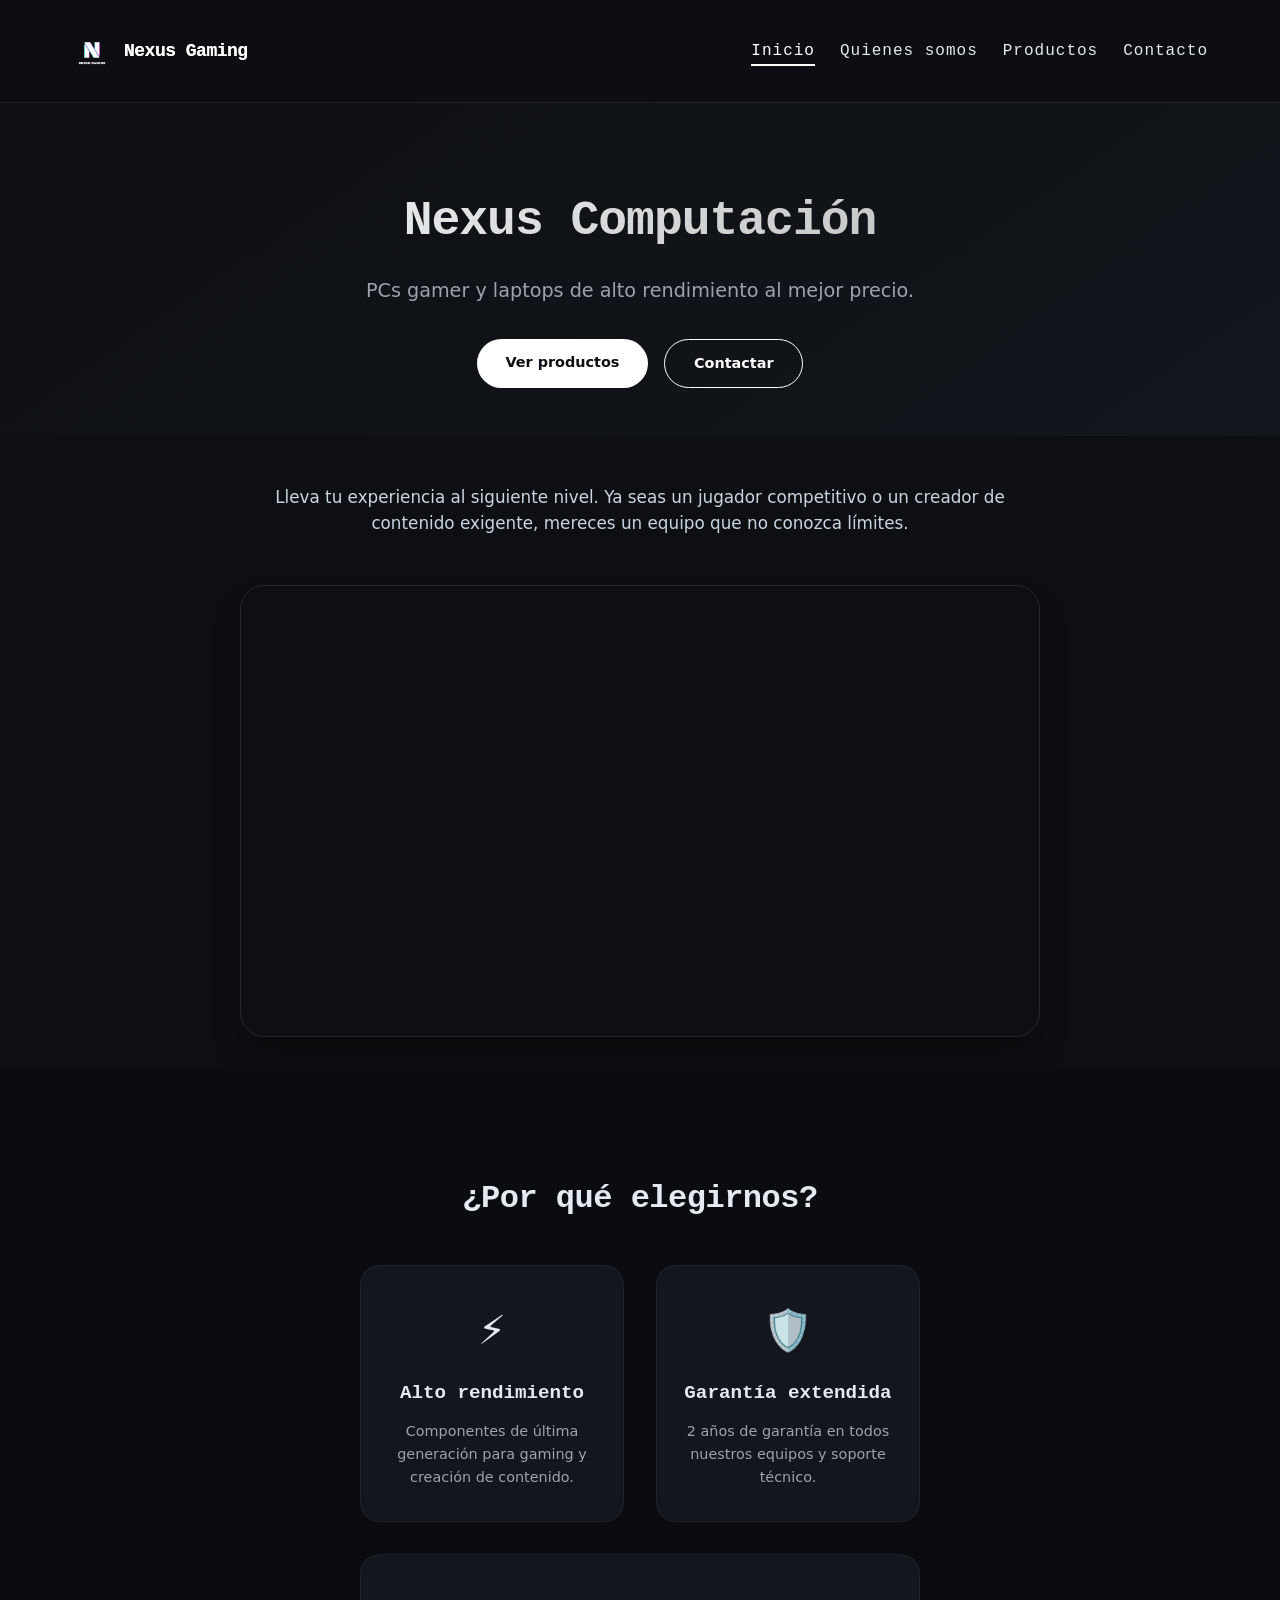
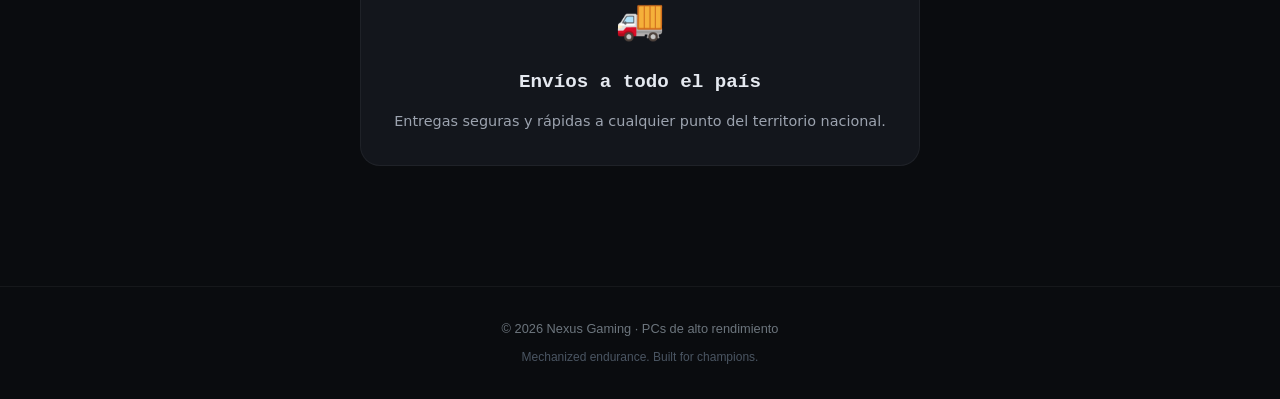
<file: Pagina-web-pc/Pagina-celuya/index.html>
<!DOCTYPE html>
<html lang="es">

<head>
    <meta charset="UTF-8">
    <meta name="viewport" content="width=device-width, initial-scale=1.0">
    <meta name="description" content="Nexus Gaming - PCs gamer y laptops de alto rendimiento al mejor precio">
    <meta name="keywords" content="PC gamer, laptops gaming, hardware, Nexus Gaming">
    <meta name="author" content="Nexus Gaming">

    <!-- Fuente Minecraft -->
    <link href="https://fonts.cdnfonts.com/css/minecraft-4" rel="stylesheet">

    <!-- Icono -->
    <link rel="icon" href="src/icono.ico">

    <!-- CSS -->
    <link rel="stylesheet" href="diseño/styles.css">

    <title>Nexus Gaming | PCs de alto rendimiento</title>
</head>

<body>

    <!-- HEADER -->
    <header class="main-header">
        <div class="navbar">
            <div class="logo">
                <a href="index.html" class="logo-container">
                    <img src="img/log4.png" alt="Logo">
                    <span class="logo-text">Nexus Gaming</span>
                </a>
            </div>

            <!-- MENÚ DE NAVEGACIÓN -->
            <ul class="menu">
                <li><a href="index.html" class="active">Inicio</a></li>
                <li><a href="quiensomos.html">Quienes somos</a></li>
                <li><a href="productos.html">Productos</a></li>
                <li><a href="contacto.html">Contacto</a></li>
            </ul>
        </div>
    </header>

    <main>

        <!-- SECCIÓN HERO ACATENEMOS EL INICIO -->
        <section class="hero">
            <h1>Nexus Computación</h1>
            <p>PCs gamer y laptops de alto rendimiento al mejor precio.</p>
            <div class="hero-buttons">
                <a href="productos.html" class="btn-primary">Ver productos</a>
                <a href="contacto.html" class="btn-outline">Contactar</a>
            </div>
        </section>

        <!-- TEXTO DE PRESENTACION -->
        <p class="intro-text">
            Lleva tu experiencia al siguiente nivel. Ya seas un jugador competitivo o un creador de contenido exigente, mereces un equipo que no conozca límites.
        </p>

        <!-- VIDEO DESTACADO -->
        <div class="video-container">
            <div class="video-box">
                <iframe src="https://www.youtube.com/embed/_mgwli8n15c" title="Nexus Gaming Video" loading="lazy"></iframe>
            </div>
        </div>

        <!--SECCIÓN DESTACADOS (OPCIONAL)  -->
        <section class="highlights">
            <div class="container">
                <h2>¿Por qué elegirnos?</h2>
                <div class="highlights-grid">
                    <div class="highlight-card">
                        <div class="highlight-icon">⚡</div>
                        <h3>Alto rendimiento</h3>
                        <p>Componentes de última generación para gaming y creación de contenido.</p>
                    </div>
                    <div class="highlight-card">
                        <div class="highlight-icon">🛡️</div>
                        <h3>Garantía extendida</h3>
                        <p>2 años de garantía en todos nuestros equipos y soporte técnico.</p>
                    </div>
                    <div class="highlight-card">
                        <div class="highlight-icon">🚚</div>
                        <h3>Envíos a todo el país</h3>
                        <p>Entregas seguras y rápidas a cualquier punto del territorio nacional.</p>
                    </div>
                </div>
            </div>
        </section>

    </main>

    <!-- FOOTER (pie de pagina)-->
    <footer class="main-footer">
        <div class="footer-container">
            <p>© 2026 Nexus Gaming · PCs de alto rendimiento</p>
            <p class="footer-tagline">Mechanized endurance. Built for champions.</p>
        </div>
    </footer>

</body>

</html>
</file>
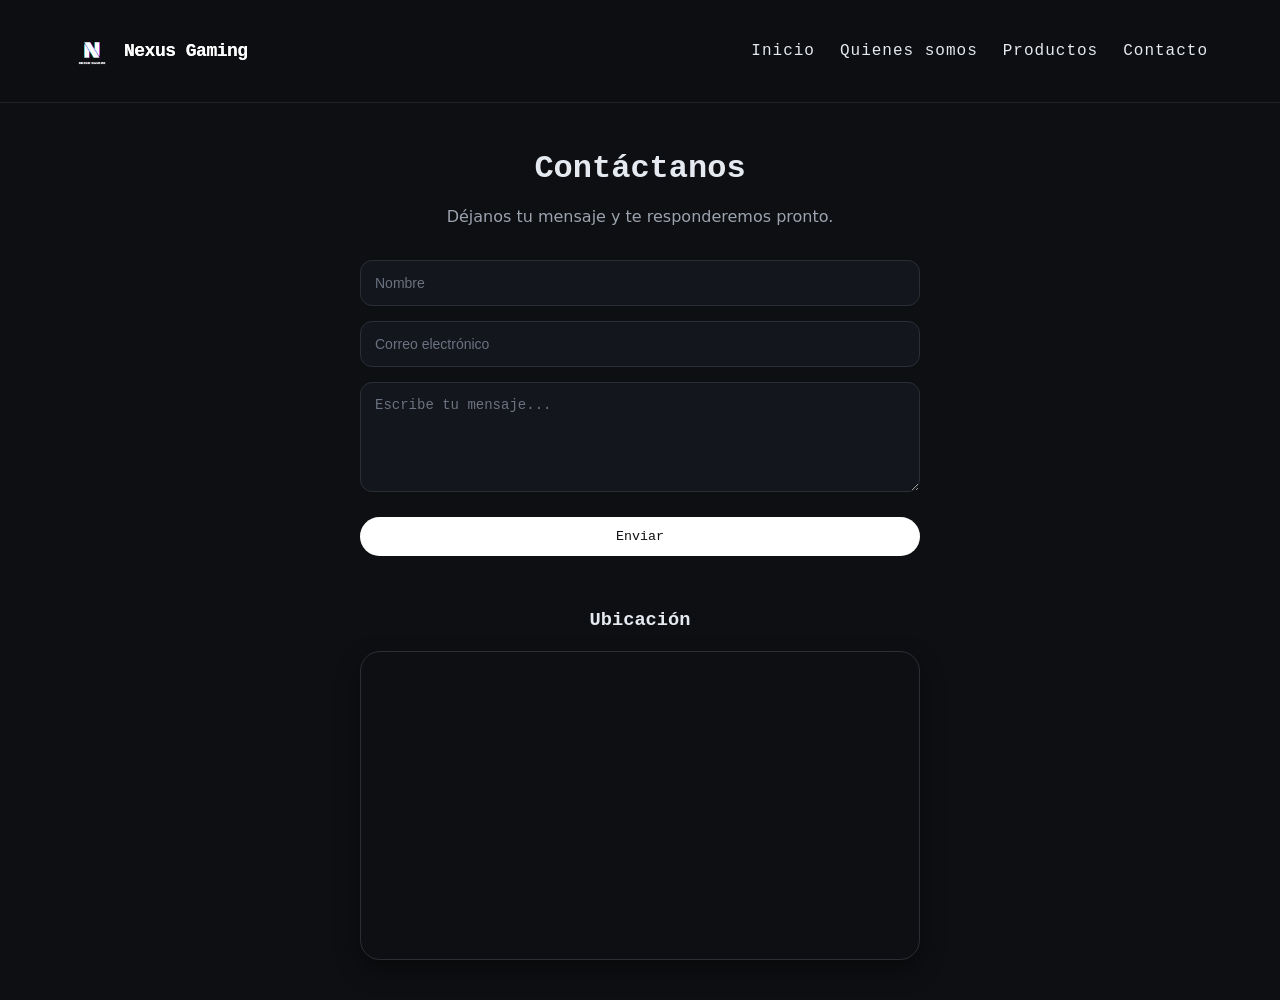
<file: Pagina-web-pc/Pagina-celuya/contacto.html>
<!DOCTYPE html>
<html lang="es">

<head>
    <meta charset="UTF-8">
    <meta name="viewport" content="width=device-width, initial-scale=1.0">

    <!-- Fuente Minecraft -->
    <link href="https://fonts.cdnfonts.com/css/minecraft-4" rel="stylesheet">

    <!-- CSS -->
    <link rel="stylesheet" href="diseño/styles.css">

    <title>Contacto</title>
</head>

<body>

    <!-- HEADER -->
    <header class="main-header">
        <div class="navbar">

            <div class="logo">
                <a href="index.html" class="logo-container">
                    <img src="img/log4.png" alt="Logo">
                    <span class="logo-text">Nexus Gaming</span>
                </a>
            </div>

            <nav>
                <ul class="menu">
                    <li><a href="index.html">Inicio</a></li>
                    <li><a href="quiensomos.html">Quienes somos</a></li>
                    <li><a href="productos.html">Productos</a></li>
                    <li><a href="contacto.html">Contacto</a></li>
                </ul>
            </nav>

        </div>
    </header>

    <!-- FORMULARIO -->
    <main class="container">

        <section class="contact-section">

            <h2>Contáctanos</h2>
            <p>Déjanos tu mensaje y te responderemos pronto.</p>

            <form class="contact-form">

                <input type="text" name="nombre" placeholder="Nombre" required>

                <input type="email" name="correo" placeholder="Correo electrónico" required>

                <textarea name="mensaje" placeholder="Escribe tu mensaje..." rows="5" required></textarea>

                <button type="submit">Enviar</button>

            </form>
            <div class="map-section">
                <h3>Ubicación</h3>

                <div class="map-box">
                    <iframe src="https://www.google.com/maps?q=Bogotá&output=embed" loading="lazy">
            </iframe>
                </div>
            </div>

        </section>

    </main>

</body>

</html>
</file>
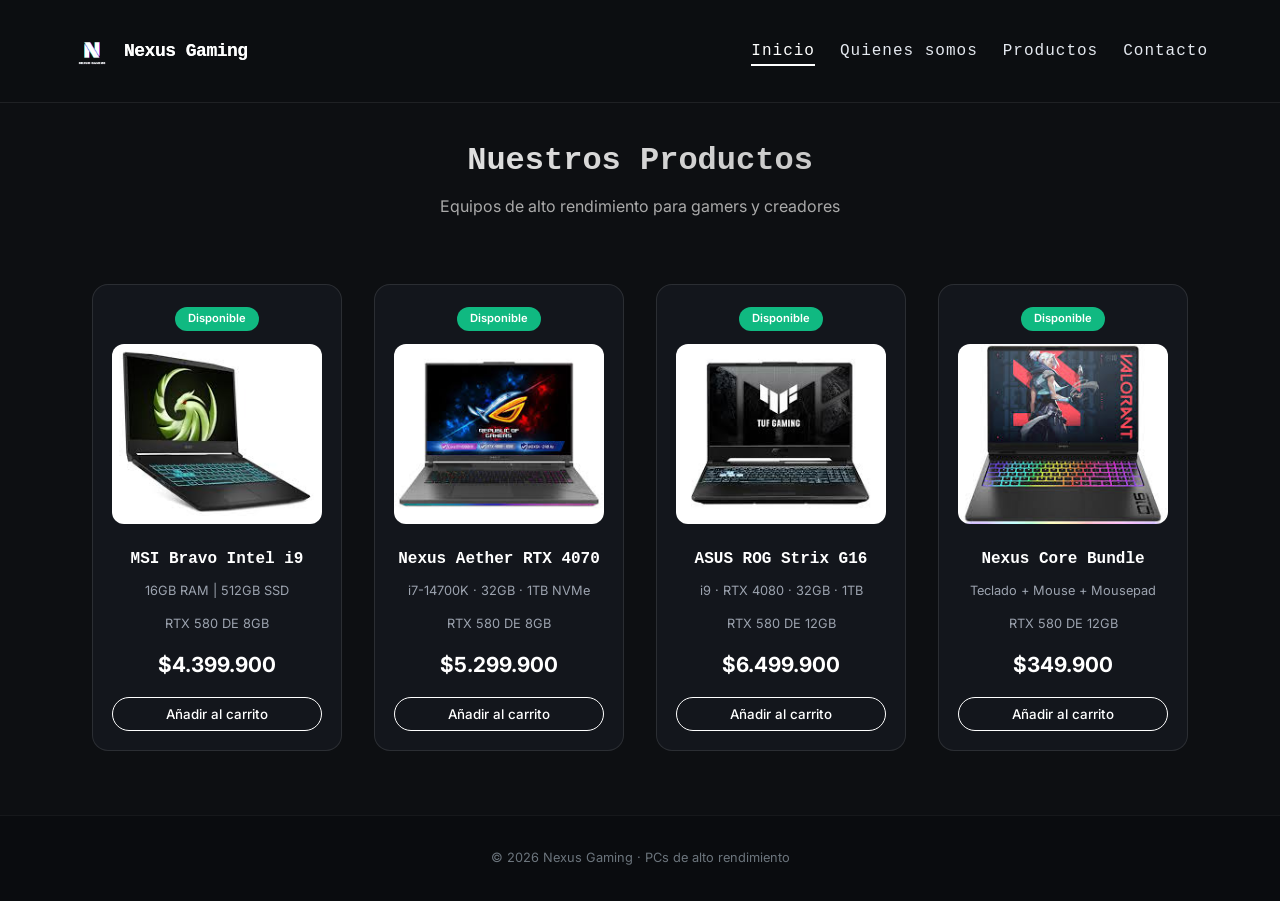
<file: Pagina-web-pc/Pagina-celuya/productos.html>
<!DOCTYPE html>
<html lang="es">

<head>
    <meta charset="UTF-8">
    <meta name="viewport" content="width=device-width, initial-scale=1.0">

    <!-- Fuentes -->
    <link href="https://fonts.cdnfonts.com/css/minecraft-4" rel="stylesheet">
    <link href="https://fonts.googleapis.com/css2?family=Inter:wght@300;400;500;600;700&display=swap" rel="stylesheet">

    <!-- Icono -->
    <link rel="icon" href="src/icono.ico">

    <!-- CSS -->
    <link rel="stylesheet" href="diseño/styles.css">

    <title>Nexus Gaming | Productos</title>
</head>

<body>

      <!-- HEADER -->
    <header class="main-header">
        <div class="navbar">
            <div class="logo">
                <a href="index.html" class="logo-container">
                    <img src="img/log4.png" alt="Logo">
                    <span class="logo-text">Nexus Gaming</span>
                </a>
            </div>

            <!-- MENÚ DE NAVEGACIÓN -->
            <ul class="menu">
                <li><a href="index.html" class="active">Inicio</a></li>
                <li><a href="quiensomos.html">Quienes somos</a></li>
                <li><a href="productos.html">Productos</a></li>
                <li><a href="contacto.html">Contacto</a></li>
            </ul>
        </div>
    </header>

    <!-- TÍTULO DE LA PÁGINA -->
    <section class="page-title">
        <h1>Nuestros Productos</h1>
        <p>Equipos de alto rendimiento para gamers y creadores</p>
    </section>

    <!-- GRID DE PRODUCTOS -->
    <main class="products-container">

        <!-- Producto 1 -->
        <div class="product-card">
            <span class="product-status">Disponible</span>
            <img src="img/pc1.jpeg" alt="MSI Bravo" class="product-img">
            <h3>MSI Bravo Intel i9</h3>
            <p class="specs">16GB RAM | 512GB SSD</p>
            <P class="specs">RTX 580 DE 8GB </P>
            <p class="price">$4.399.900</p>
            <button class="btn-cart">Añadir al carrito</button>
        </div>

        <!-- Producto 2 -->
        <div class="product-card">
            <span class="product-status">Disponible</span>
            <img src="img/pc2.jpeg" alt="Nexus Aether" class="product-img">
            <h3>Nexus Aether RTX 4070</h3>
            <p class="specs">i7-14700K · 32GB · 1TB NVMe</p>
             <P class="specs">RTX 580 DE 8GB </P>
            <p class="price">$5.299.900</p>
            <button class="btn-cart">Añadir al carrito</button>
        </div>

        <!-- Producto 3 -->
        <div class="product-card">
            <span class="product-status">Disponible</span>
            <img src="img/pc3.jpeg" alt="ASUS ROG" class="product-img">
            <h3>ASUS ROG Strix G16</h3>
            <p class="specs">i9 · RTX 4080 · 32GB · 1TB</p>
             <P class="specs">RTX 580 DE 12GB </P>
            <p class="price">$6.499.900</p>
            <button class="btn-cart">Añadir al carrito</button>
        </div>

        <!-- Producto 4 -->
        <div class="product-card">
            <span class="product-status">Disponible</span>
            <img src="img/pc4.jpeg" alt="Nexus Bundle" class="product-img">
            <h3>Nexus Core Bundle</h3>
            <p class="specs">Teclado + Mouse + Mousepad</p>
             <P class="specs">RTX 580 DE 12GB </P>
            <p class="price">$349.900</p>
            <button class="btn-cart">Añadir al carrito</button>
        </div>

    </main>

    <!-- FOOTER -->
    <footer class="main-footer">
        <p>© 2026 Nexus Gaming · PCs de alto rendimiento</p>
    </footer>

    <!-- SCRIPT -->
    <script>
        const botones = document.querySelectorAll('.btn-cart');
        botones.forEach(btn => {
            btn.addEventListener('click', () => {
                alert('Producto añadido al carrito');
            });
        });
    </script>

</body>

</html>
</file>
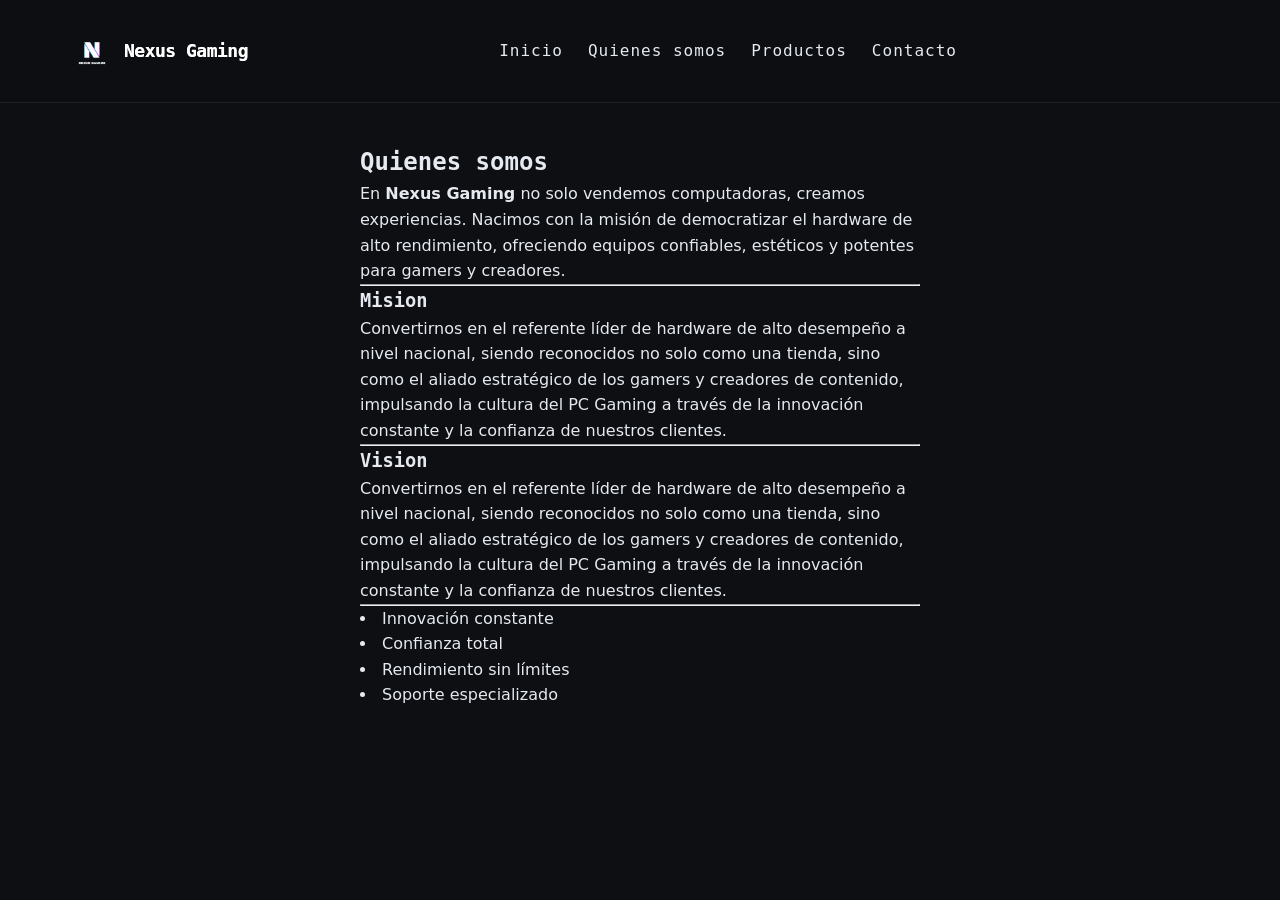
<file: Pagina-web-pc/Pagina-celuya/quiensomos.html>
<!DOCTYPE html>
<html lang="en">

<head>
    <link href="https://fonts.cdnfonts.com/css/minecraft-4" rel="stylesheet">
    <link rel="icon" href="src/icono.ico" type="image/x-icon">
    <meta charset="UTF-8">
    <meta name="viewport" content="width=device-width, initial-scale=1.0">
    <title>Quienes somos</title>
    <link rel="stylesheet" href="diseño/styles.css">



</head>

<body>
    <!-- HEADER -->
    <header class="main-header">
        <div class="navbar">
            <div class="logo">
                <a href="index.html" class="logo-container">
                    <img src="img/log4.png" alt="Logo">
                    <span class="logo-text">Nexus Gaming</span>
                </a>
            </div>
            <nav>
                <ul class="menu">
                    <li><a href="index.html">Inicio</a></li>
                    <li><a href="quiensomos.html">Quienes somos</a></li>
                    <li><a href="productos.html">Productos</a></li>
                    <li><a href="contacto.html">Contacto</a></li>
                </ul>
            </nav>

            <div class="product-media_image" src="img/pc1.jpeg"> </div>

    </header>



    <main class="mc-container">
        <!-- SECCIÓN DE LA MISION Y VISION DE NEXUS -->
        <section id="quienes-somos" class="about">
            <div class="container">
                <h2>Quienes somos</h2>

                <div class="about-grid">
                    <!-- Texto introductorio -->
                    <div class="about-intro">
                        <p>En <strong>Nexus Gaming</strong> no solo vendemos computadoras, creamos experiencias. Nacimos con la misión de democratizar el hardware de alto rendimiento, ofreciendo equipos confiables, estéticos y potentes para gamers y creadores.</p>
                    </div>

                    <!-- Misión y Visión en dos columnas -->
                    <div class="mission-vision">
                        <div class="card-mv">
                            <hr>
                            <h3>Mision</h3>
                            <p>Convertirnos en el referente líder de hardware de alto desempeño a nivel nacional, siendo reconocidos no solo como una tienda, sino como el aliado estratégico de los gamers y creadores de contenido, impulsando la cultura del
                                PC Gaming a través de la innovación constante y la confianza de nuestros clientes.</p>
                        </div>
                        <div class="card-mv">
                            <hr>
                            <h3>Vision</h3>
                            <p>
                                Convertirnos en el referente líder de hardware de alto desempeño a nivel nacional, siendo reconocidos no solo como una tienda, sino como el aliado estratégico de los gamers y creadores de contenido, impulsando la cultura del PC Gaming a través de la innovación
                                constante y la confianza de nuestros clientes.

                            </p>
                        </div>
                        <p>

                        </p>
                        <hr>
                        <!-- Valores / características -->
                        <div class="values">
                            <li> Innovación constante</li>
                            <li> Confianza total</li>
                            <li> Rendimiento sin límites</li>
                            <li> Soporte especializado</li>
                        </div>
                    </div>
                </div>
        </section>








        </div>

        </section>





    </main>
</body>

</html>
</file>
<file: Pagina-web-pc/Pagina-celuya/diseño/styles.css>
/*  BASE */

* {
    margin: 0;
    padding: 0;
    box-sizing: border-box;
}

body {
    font-family: 'Inter', system-ui, sans-serif;
    background-color: #0d0f12;
    color: #e5e9f0;
    line-height: 1.6;
    scroll-behavior: smooth;
}

h1,
h2,
h3 {
    font-family: 'Minecraft', monospace;
}

.menu li a {
    font-family: 'Minecraft', monospace;
    letter-spacing: 1px;
}


/*  CONTENEDOR REUTILIZABLE  */

.container {
    max-width: 1200px;
    margin: 0 auto;
    padding: 0 2rem;
}


/*  HEADER  */

.main-header {
    position: sticky;
    top: 0;
    z-index: 100;
    background: rgba(13, 15, 18, 0.92);
    backdrop-filter: blur(12px);
    border-bottom: 1px solid rgba(255, 255, 255, 0.08);
}

.navbar {
    max-width: 1280px;
    margin: 0 auto;
    padding: 1rem 2rem;
    display: flex;
    justify-content: space-between;
    align-items: center;
    flex-wrap: wrap;
    gap: 1rem;
}


/* Logo */

.logo a {
    text-decoration: none;
    display: flex;
    align-items: center;
    gap: 0.75rem;
}

.logo img {
    height: 42px;
    width: auto;
}

.logo-text {
    font-size: 1.5rem;
    font-weight: 700;
    background: linear-gradient(135deg, #ffffff, #a0a0a0);
    background-clip: text;
    -webkit-background-clip: text;
    color: transparent;
    letter-spacing: -0.5px;
}


/* Menú */

.menu {
    display: flex;
    gap: 2rem;
    list-style: none;
}

.menu li a {
    text-decoration: none;
    color: #e5e9f0;
    font-weight: 500;
    font-size: 1rem;
    transition: all 0.2s ease;
    padding-bottom: 4px;
}

.menu li a:hover,
.menu li a.active {
    color: #ffffff;
    border-bottom: 2px solid #ffffff;
}


/* ========== HERO ========== */

.hero {
    text-align: center;
    padding: 5rem 2rem 3rem;
    background: linear-gradient(145deg, #0d0f12 0%, #13161c 100%);
}

.hero h1 {
    font-size: 3rem;
    font-weight: 700;
    background: linear-gradient(135deg, #ffffff, #b0b0b0);
    background-clip: text;
    -webkit-background-clip: text;
    color: transparent;
    margin-bottom: 1rem;
    letter-spacing: -1px;
}

.hero p {
    font-size: 1.2rem;
    color: #9ca3af;
    max-width: 600px;
    margin: 0 auto;
}


/* Botones */

.hero-buttons {
    display: flex;
    justify-content: center;
    gap: 1rem;
    margin: 2rem auto 0;
    flex-wrap: wrap;
}

.btn-primary,
.btn-outline {
    display: inline-block;
    padding: 0.75rem 1.8rem;
    border-radius: 40px;
    text-decoration: none;
    font-weight: 600;
    transition: all 0.2s ease;
    cursor: pointer;
    font-family: inherit;
    font-size: 0.9rem;
    border: none;
}

.btn-primary {
    background: #ffffff;
    color: #0d0f12;
}

.btn-primary:hover {
    background: #e0e0e0;
    transform: translateY(-2px);
}

.btn-outline {
    border: 1px solid #ffffff;
    color: #ffffff;
    background: transparent;
}

.btn-outline:hover {
    background: rgba(255, 255, 255, 0.1);
    transform: translateY(-2px);
}


/* ========== TEXTO INTRO ========== */

.intro-text {
    max-width: 800px;
    margin: 3rem auto;
    text-align: center;
    font-size: 1.05rem;
    padding: 0 1.5rem;
    color: #cbd5e1;
    line-height: 1.6;
}


/* ========== VIDEO ========== */

.video-container {
    max-width: 1200px;
    margin: 0 auto;
    padding: 0 2rem 2rem;
}

.video-box {
    width: 100%;
    max-width: 800px;
    margin: 0 auto;
    border-radius: 24px;
    overflow: hidden;
    box-shadow: 0 20px 35px -12px rgba(0, 0, 0, 0.5);
    border: 1px solid rgba(255, 255, 255, 0.1);
    transition: transform 0.2s ease;
}

.video-box:hover {
    transform: scale(1.01);
}

.video-box iframe {
    width: 100%;
    height: 450px;
    border: none;
    display: block;
}


/* ========== HIGHLIGHTS (POR QUÉ ELEGIRNOS) ========== */

.highlights {
    padding: 4rem 0 5rem;
    background: #0a0c0f;
}

.highlights h2 {
    text-align: center;
    font-size: 2rem;
    font-weight: 600;
    margin-bottom: 2.5rem;
    letter-spacing: -0.5px;
}

.highlights-grid {
    display: flex;
    gap: 2rem;
    flex-wrap: wrap;
    justify-content: center;
}

.highlight-card {
    background: #13161c;
    padding: 2rem 1.5rem;
    border-radius: 20px;
    text-align: center;
    flex: 1;
    min-width: 220px;
    border: 1px solid rgba(255, 255, 255, 0.05);
    transition: all 0.2s ease;
}

.highlight-card:hover {
    transform: translateY(-5px);
    border-color: rgba(255, 255, 255, 0.15);
    background: #181c24;
}

.highlight-icon {
    font-size: 2.5rem;
    margin-bottom: 1rem;
}

.highlight-card h3 {
    font-size: 1.2rem;
    margin-bottom: 0.75rem;
}

.highlight-card p {
    font-size: 0.9rem;
    color: #9ca3af;
}


/* ========== FOOTER ========== */

.main-footer {
    text-align: center;
    padding: 2rem;
    border-top: 1px solid rgba(255, 255, 255, 0.05);
    background: #0a0c0f;
    font-size: 0.8rem;
    color: #6c757d;
}

.footer-tagline {
    margin-top: 0.5rem;
    font-size: 0.75rem;
    color: #4a5562;
}


/* ========== RESPONSIVE ========== */

@media (max-width: 768px) {
    .navbar {
        flex-direction: column;
        text-align: center;
    }
    .menu {
        gap: 1.5rem;
        flex-wrap: wrap;
        justify-content: center;
    }
    .hero h1 {
        font-size: 2rem;
    }
    .hero p {
        font-size: 1rem;
    }
    .intro-text {
        font-size: 0.95rem;
        margin: 2rem auto;
    }
    .video-box iframe {
        height: 250px;
    }
    .highlights h2 {
        font-size: 1.5rem;
    }
    .highlight-card {
        min-width: 180px;
    }
}

@media (max-width: 480px) {
    .menu {
        gap: 1rem;
    }
    .menu li a {
        font-size: 0.85rem;
    }
    .logo-text {
        font-size: 1.2rem;
    }
    .btn-primary,
    .btn-outline {
        padding: 0.6rem 1.2rem;
        font-size: 0.8rem;
    }
    .hero-buttons {
        gap: 0.75rem;
    }
}


/* ========== PÁGINA DE PRODUCTOS ========== */


/* Título de página */

.page-title {
    text-align: center;
    padding: 3rem 2rem 1rem;
}

.page-title h1 {
    font-family: 'Minecraft', monospace;
    font-size: 2.2rem;
    background: linear-gradient(135deg, #fff, #aaa);
    background-clip: text;
    -webkit-background-clip: text;
    color: transparent;
    margin-bottom: 0.5rem;
}

.page-title p {
    font-family: 'Inter', sans-serif;
    color: #9ca3af;
    font-size: 1rem;
}


/* Contenedor de productos (grid sencillo) */

.products-container {
    max-width: 1200px;
    margin: 2rem auto;
    padding: 0 2rem 4rem;
    display: flex;
    flex-wrap: wrap;
    gap: 2rem;
    justify-content: center;
}


/* Tarjeta de producto */

.product-card {
    background: #13161c;
    border: 1px solid rgba(255, 255, 255, 0.08);
    border-radius: 20px;
    padding: 1.5rem;
    width: 260px;
    text-align: center;
    transition: all 0.2s ease;
}

.product-card:hover {
    transform: translateY(-5px);
    border-color: rgba(255, 255, 255, 0.2);
}


/* Estado (Disponible) */

.product-status {
    display: inline-block;
    background: #10b981;
    color: white;
    font-size: 0.7rem;
    padding: 0.2rem 0.8rem;
    border-radius: 20px;
    font-family: 'Inter', sans-serif;
    font-weight: 600;
    margin-bottom: 1rem;
}


/* Icono del producto */

.product-icon {
    font-size: 3rem;
    margin-bottom: 0.8rem;
}


/* Título del producto (usa Minecraft) */

.product-card h3 {
    font-family: 'Minecraft', monospace;
    font-size: 1rem;
    color: white;
    margin-bottom: 0.5rem;
}


/* Especificaciones */

.specs {
    font-family: 'Inter', sans-serif;
    font-size: 0.8rem;
    color: #9ca3af;
    margin-bottom: 0.8rem;
}


/* Precio */

.price {
    font-family: 'Inter', sans-serif;
    font-size: 1.3rem;
    font-weight: 700;
    color: #ffffff;
    margin-bottom: 1rem;
}


/* Botón añadir al carrito */

.btn-cart {
    background: transparent;
    border: 1px solid #ffffff;
    color: white;
    padding: 0.5rem 1rem;
    border-radius: 30px;
    font-family: 'Inter', sans-serif;
    font-weight: 500;
    cursor: pointer;
    transition: all 0.2s ease;
    width: 100%;
}

.btn-cart:hover {
    background: white;
    color: #0d0f12;
}


/* Footer */

.main-footer {
    text-align: center;
    padding: 2rem;
    border-top: 1px solid rgba(255, 255, 255, 0.05);
    background: #0a0c0f;
    font-family: 'Inter', sans-serif;
    font-size: 0.8rem;
    color: #6c757d;
}

/* ========== PRODUCTOS ========== */

/* Título de la página */
.page-title {
    text-align: center;
    padding: 2rem 1rem;
}

.page-title h1 {
    font-family: 'Minecraft', monospace;
    font-size: 2rem;
}

.page-title p {
    font-family: 'Inter', sans-serif;
    color: #aaa;
}

/* Contenedor de productos (grid) */
.products-container {
    display: flex;
    flex-wrap: wrap;
    justify-content: center;
    gap: 2rem;
    padding: 2rem 1rem 4rem;
    max-width: 1200px;
    margin: 0 auto;
}

/* Tarjeta de cada producto */
.product-card {
    background: #13161c;
    border-radius: 16px;
    padding: 1.2rem;
    width: 250px;
    text-align: center;
    border: 1px solid rgba(255, 255, 255, 0.1);
}

/* Imagen del producto */
.product-img {
    width: 100%;
    height: 160px;
    object-fit: cover;
    border-radius: 12px;
    margin-bottom: 0.8rem;
}

/* Etiqueta "Disponible" */
.product-status {
    background: #10b981;
    color: white;
    font-size: 0.7rem;
    padding: 0.2rem 0.8rem;
    border-radius: 20px;
    display: inline-block;
    margin-bottom: 0.8rem;
    font-family: 'Inter', sans-serif;
}

/* Título del producto */
.product-card h3 {
    font-family: 'Minecraft', monospace;
    font-size: 0.9rem;
    margin-bottom: 0.5rem;
}

/* Especificaciones */
.specs {
    font-family: 'Inter', sans-serif;
    font-size: 0.75rem;
    color: #aaa;
    margin-bottom: 0.5rem;
}

/* Precio */
.price {
    font-family: 'Inter', sans-serif;
    font-size: 1.2rem;
    font-weight: bold;
    color: white;
    margin-bottom: 0.8rem;
}

/* Botón añadir al carrito */
.btn-cart {
    background: transparent;
    border: 1px solid white;
    color: white;
    padding: 0.4rem 1rem;
    border-radius: 30px;
    font-family: 'Inter', sans-serif;
    cursor: pointer;
    width: 100%;
}

.btn-cart:hover {
    background: white;
    color: black;
}

/* Celular */
@media (max-width: 768px) {
    .product-card {
        width: 200px;
    }
    
    .page-title h1 {
        font-size: 1.5rem;
    }
}


/* ESTILO PARA LAS IMÁGENES */

.product-img {
    width: 100%;
    height: 180px;
    object-fit: cover;
    border-radius: 12px;
    margin-bottom: 1rem;
}

.product-card h3 {
    font-family: 'Minecraft', monospace;
    font-size: 1rem;
    color: white;
    margin-bottom: 0.5rem;
}

.specs {
    font-family: 'Inter', sans-serif;
    font-size: 0.8rem;
    color: #9ca3af;
    margin-bottom: 0.8rem;
}

.price {
    font-family: 'Inter', sans-serif;
    font-size: 1.3rem;
    font-weight: 700;
    color: #ffffff;
    margin-bottom: 1rem;
}

.btn-cart {
    background: transparent;
    border: 1px solid #ffffff;
    color: white;
    padding: 0.5rem 1rem;
    border-radius: 30px;
    font-family: 'Inter', sans-serif;
    font-weight: 500;
    cursor: pointer;
    transition: all 0.2s ease;
    width: 100%;
}

.btn-cart:hover {
    background: white;
    color: #0d0f12;
}

.main-footer {
    text-align: center;
    padding: 2rem;
    border-top: 1px solid rgba(255, 255, 255, 0.05);
    background: #0a0c0f;
    font-family: 'Inter', sans-serif;
    font-size: 0.8rem;
    color: #6c757d;
}


/* aca esta el css de el apartado quienes somos ?*/

#quienessomos {
    font-family: 'Inter', sans-serif;
    font-size: 1rem;
}


/* RESET */

* {
    margin: 0;
    padding: 0;
    box-sizing: border-box;
}


/* BODY */

body {
    font-family: 'Inter', system-ui, sans-serif;
    background: #0d0f12;
    color: #e5e9f0;
}


/* HEADER */

.main-header {
    background: rgba(13, 15, 18, 0.95);
    padding: 15px 40px;
}


/* NAVBAR */

.navbar {
    display: flex;
    justify-content: space-between;
    align-items: center;
}


/* LOGO */

.logo-container {
    display: flex;
    align-items: center;
    gap: 10px;
    text-decoration: none;
}

.logo img {
    height: 40px;
}

.logo-text {
    font-family: 'Minecraft', monospace;
    color: white;
    font-size: 18px;
}


/* MENU */

.menu {
    list-style: none;
    display: flex;
    gap: 25px;
}

.menu a {
    text-decoration: none;
    font-family: 'Minecraft', monospace;
    color: #e5e9f0;
    font-size: 14px;
}

.menu a:hover {
    color: white;
}


/* CONTENEDOR */

.container {
    max-width: 600px;
    margin: auto;
    padding: 40px 20px;
}


/* CONTACTO */

.contact-section {
    text-align: center;
}


/* TITULO */

.contact-section h2 {
    font-family: 'Minecraft', monospace;
    font-size: 2rem;
    margin-bottom: 10px;
}


/* TEXTO */

.contact-section p {
    color: #9ca3af;
    margin-bottom: 30px;
}


/* FORM */

.contact-form {
    display: flex;
    flex-direction: column;
    gap: 15px;
}


/* INPUTS */

.contact-form input,
.contact-form textarea {
    padding: 14px;
    border-radius: 12px;
    border: 1px solid #2a2f36;
    background: #13161c;
    color: white;
    font-size: 14px;
}


/* PLACEHOLDER */

.contact-form input::placeholder,
.contact-form textarea::placeholder {
    color: #6b7280;
}


/* FOCUS */

.contact-form input:focus,
.contact-form textarea:focus {
    border: 1px solid white;
    outline: none;
}


/* BOTON */

.contact-form button {
    margin-top: 10px;
    padding: 12px;
    border-radius: 30px;
    border: none;
    background: white;
    color: #0d0f12;
    font-family: 'Minecraft', monospace;
    cursor: pointer;
}

.contact-form button:hover {
    background: #e5e5e5;
}


/* ===== MAPA ===== */

.map-section {
    margin-top: 50px;
    text-align: center;
}

.map-section h3 {
    font-family: 'Minecraft', monospace;
    margin-bottom: 15px;
}


/* CONTENEDOR MAPA */

.map-box {
    border-radius: 20px;
    overflow: hidden;
    border: 1px solid #2a2f36;
    box-shadow: 0 10px 25px rgba(0, 0, 0, 0.4);
}


/* IFRAME */

.map-box iframe {
    width: 100%;
    height: 300px;
    border: none;
}
</file>
